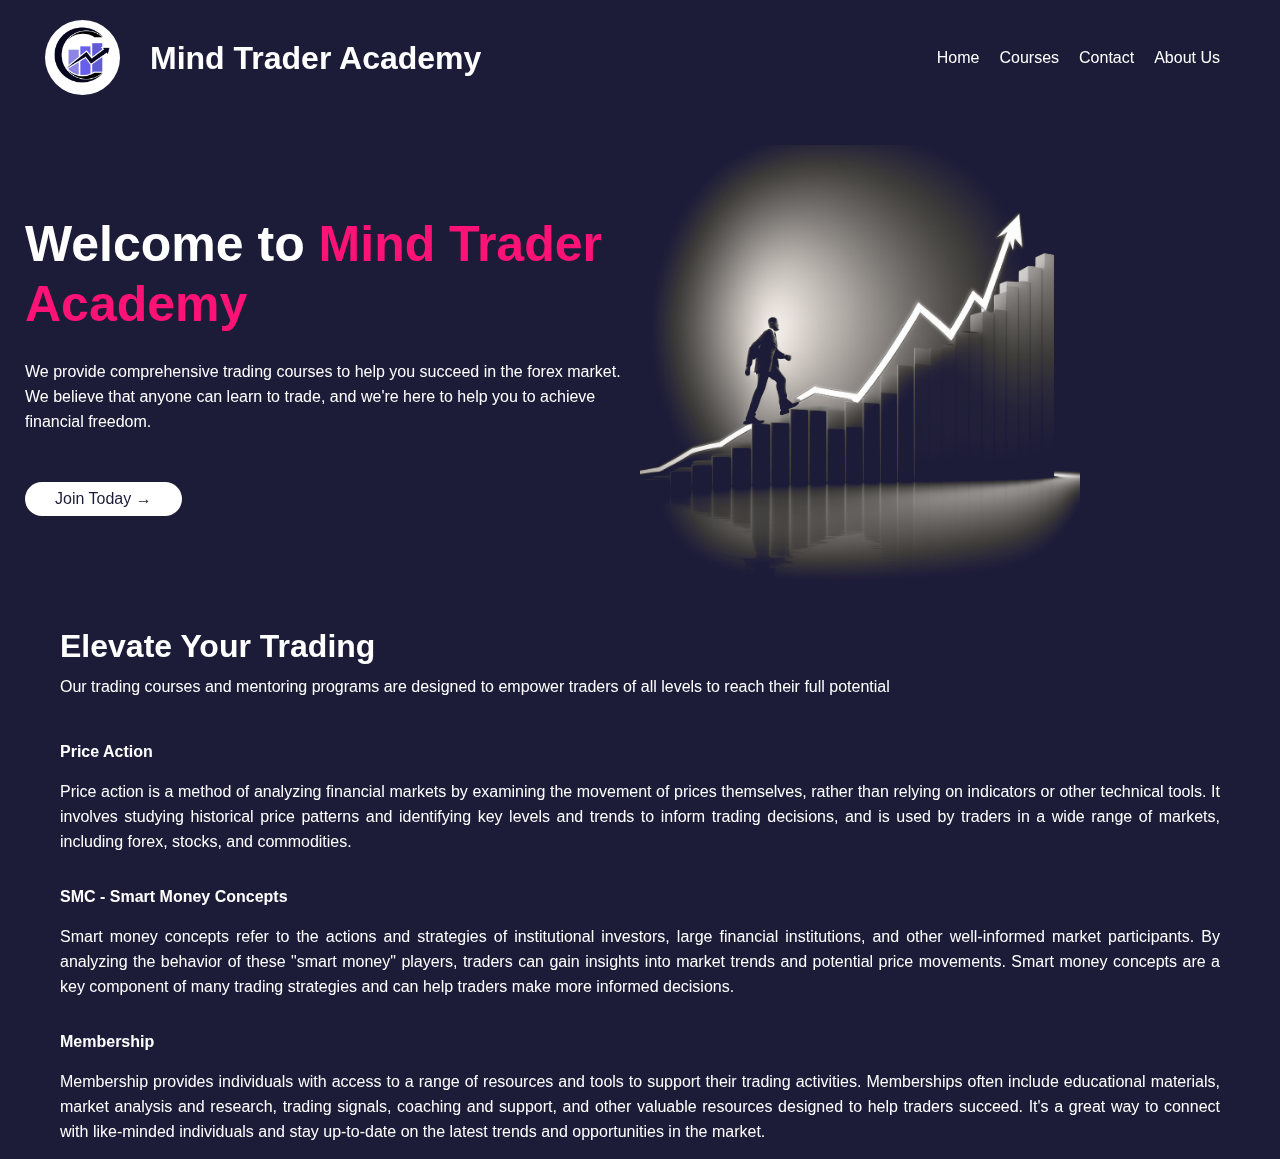
<file: index.html>
<!DOCTYPE html>
<html lang="en">
  <head>
    <meta charset="UTF-8">
    <meta http-equiv="X-UA-Compatible" content="IE=edge" />
    <meta name="viewport" content="width=device-width, initial-scale=1.0" />
    <title>Mind Trader Academy</title>
    <link rel="icon" type="image/x-icon" href="images/logo.png">
    <link rel="stylesheet" href="index.css">
  </head>
  <body>
    <div class="header">
      <div class="container">
        <div class="navbar">
          <div class="logo">
            <img src="images/logo.png">
            <h1>Mind Trader Academy</h1>
          </div>
          <nav>
            <ul>
              <li><a href="index.html">Home</a></li>
              <li><a href="courses.html">Courses</a></li>
              <li><a href="contact.html">Contact</a></li>
              <li><a href="about.html">About Us</a></li>
            </ul>
          </nav>
          <div id="hamburger-icon" onclick="toggleMobileMenu(this)">
            <div class="bar1"></div>
            <div class="bar2"></div>
            <div class="bar3"></div>
            <ul class="mobile-menu">
              <li><a href="index.html">Home</a></li>
              <li><a href="courses.html">Courses</a></li>
              <li><a href="contact.html">Contact</a></li>
              <li><a href="about.html">About Us</a></li>
            </ul>
          </div>
        </div>
        <div class="row">
          <div class="col-2">
            <h1>Welcome to <span>Mind Trader Academy</span></h1>
            <p>We provide comprehensive trading courses to help you succeed in the forex market. We believe that anyone can learn to trade, and we're here to help you to achieve financial freedom.</p>
            <br>
            <a href="courses.html" class="btn">Join Today &#8594</a>
          </div>
          <div class="col-2">
           <img src="images/homepage.png">
          </div>
        </div>
      </div>
    </div>

    <!------Our Contribution--------->
    <div class="categories">
      <div class="sub-category">
        <div class="row">
          <div class="ourContributions">
            <h1>Elevate Your Trading</h1>
            <p>Our trading courses and mentoring programs are designed to empower traders of all levels to reach their full potential</p>
            <br>
            <div class="offering">
                <h4>Price Action</h4>
                <p class="offering-detail">Price action is a method of analyzing financial markets by examining the movement of prices themselves, rather than relying on indicators or other technical tools. It involves studying historical price patterns and identifying key levels and trends to inform trading decisions, and is used by traders in a wide range of markets, including forex, stocks, and commodities.</p>
                
                <h4>SMC - Smart Money Concepts</h4>
                <p class="offering-detail">Smart money concepts refer to the actions and strategies of institutional investors, large financial institutions, and other well-informed market participants. By analyzing the behavior of these "smart money" players, traders can gain insights into market trends and potential price movements. Smart money concepts are a key component of many trading strategies and can help traders make more informed decisions.</p>

                <h4>Membership</h4>
                <p class="offering-detail">Membership provides individuals with access to a range of resources and tools to support their trading activities. Memberships often include educational materials, market analysis and research, trading signals, coaching and support, and other valuable resources designed to help traders succeed. It's a great way to connect with like-minded individuals and stay up-to-date on the latest trends and opportunities in the market.</p>
            </div>
          </div>
        </div>
      </div>
    </div>

    <script src="index.js"></script>
  </body>
</html>
</file>
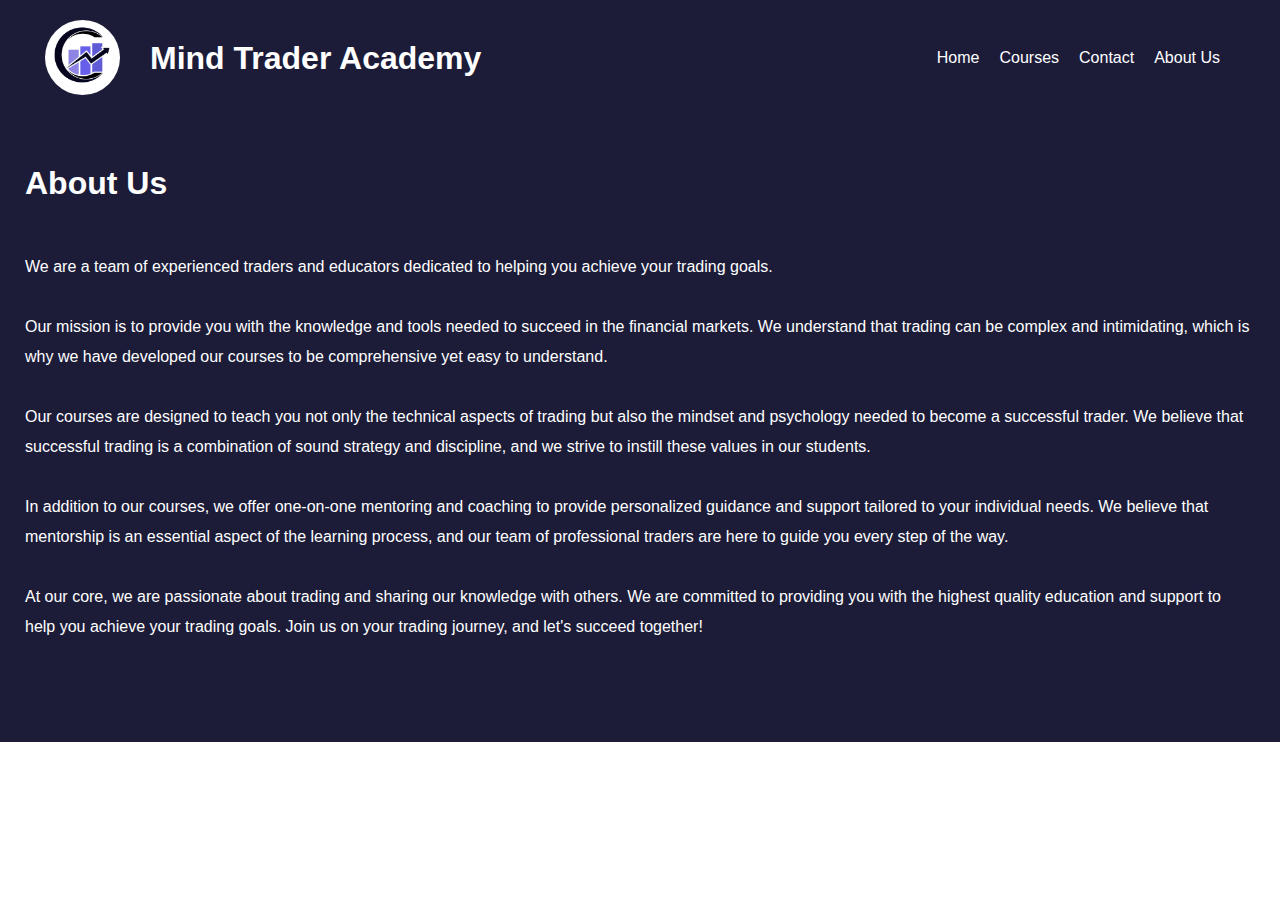
<file: about.html>
<!DOCTYPE html>
<html lang="en">
  <head>
    <meta charset="UTF-8">
    <meta http-equiv="X-UA-Compatible" content="IE=edge" />
    <meta name="viewport" content="width=device-width, initial-scale=1.0" />
    <title>Mind Trader Academy</title>
    <link rel="icon" type="image/x-icon" href="images/logo.png">
    <link rel="stylesheet" href="about.css">
  </head>
  <body>
  	<div class="header">
  		<div class="container">
  			<div class="navbar">
          		<div class="logo">
		            <img src="images/logo.png">
		            <h1>Mind Trader Academy</h1>
		        </div>
		        <nav>
		            <ul>
			            <li><a href="index.html">Home</a></li>
			            <li><a href="courses.html">Courses</a></li>
			            <li><a href="contact.html">Contact</a></li>
			            <li><a href="about.html">About Us</a></li>
		            </ul>
		        </nav>
		        <div id="hamburger-icon" onclick="toggleMobileMenu(this)">
		            <div class="bar1"></div>
		            <div class="bar2"></div>
		            <div class="bar3"></div>
		            <ul class="mobile-menu">
			            <li><a href="index.html">Home</a></li>
			            <li><a href="courses.html">Courses</a></li>
			            <li><a href="contact.html">Contact</a></li>
			            <li><a href="about.html">About Us</a></li>
		            </ul>
		        </div>
        	</div>
            <div class="row">
                    <h1>About Us</h1>
                    <p>We are a team of experienced traders and educators dedicated to helping you achieve your trading goals.

                        <br>
                        <br>
    
                        Our mission is to provide you with the knowledge and tools needed to succeed in the financial markets. 
                        We understand that trading can be complex and intimidating, which is why we have developed our courses 
                        to be comprehensive yet easy to understand.

                        <br>
                        <br>
                        
                        Our courses are designed to teach you not only the technical aspects of trading but also the mindset and 
                        psychology needed to become a successful trader. We believe that successful trading is a combination of 
                        sound strategy and discipline, and we strive to instill these values in our students.

                        <br>
                        <br>
                        
                        In addition to our courses, we offer one-on-one mentoring and coaching to provide personalized guidance 
                        and support tailored to your individual needs. We believe that mentorship is an essential aspect of the 
                        learning process, and our team of professional traders are here to guide you every step of the way.

                        <br>
                        <br>
                        
                        At our core, we are passionate about trading and sharing our knowledge with others. We are committed to 
                        providing you with the highest quality education and support to help you achieve your trading goals. 
                        Join us on your trading journey, and let's succeed together!
                        
                        </p>
            </div>
  		</div>
  	</div>
  	<script src="about.js"></script>
  </body>
 </html>
</file>
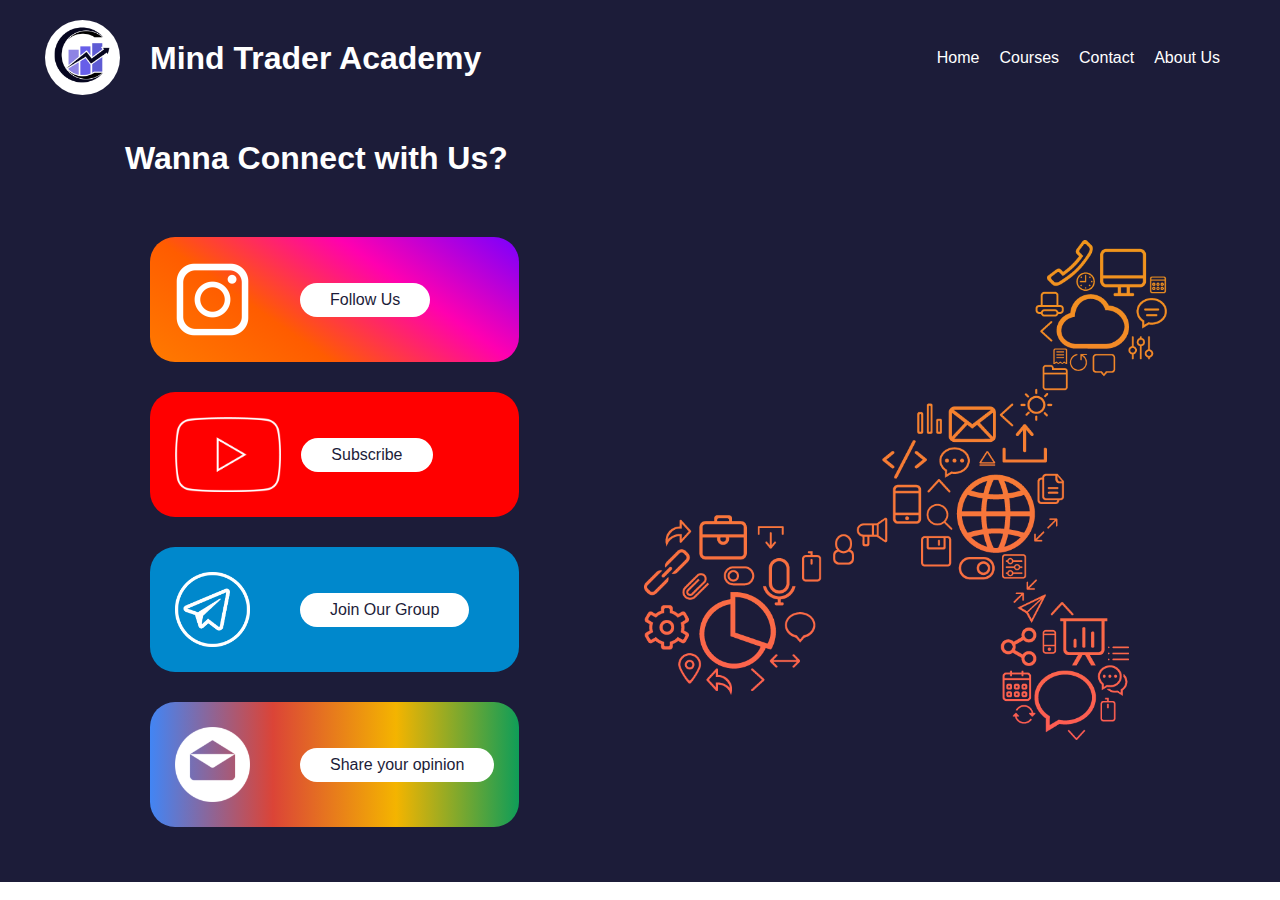
<file: contact.html>
<!DOCTYPE html>
<html lang="en">
  <head>
    <meta charset="UTF-8">
    <meta http-equiv="X-UA-Compatible" content="IE=edge" />
    <meta name="viewport" content="width=device-width, initial-scale=1.0" />
    <title>Mind Trader Academy</title>
    <link rel="icon" type="image/x-icon" href="images/logo.png">
    <link rel="stylesheet" href="contact.css">
  </head>
  <body>
  	<div class="header">
  		<div class="container">
  			<div class="navbar">
          		<div class="logo">
		            <img src="images/logo.png">
		            <h1>Mind Trader Academy</h1>
		        </div>
		        <nav>
		            <ul>
			            <li><a href="index.html">Home</a></li>
			            <li><a href="courses.html">Courses</a></li>
			            <li><a href="contact.html">Contact</a></li>
			            <li><a href="about.html">About Us</a></li>
		            </ul>
		        </nav>
		        <div id="hamburger-icon" onclick="toggleMobileMenu(this)">
		            <div class="bar1"></div>
		            <div class="bar2"></div>
		            <div class="bar3"></div>
		            <ul class="mobile-menu">
			            <li><a href="index.html">Home</a></li>
			            <li><a href="courses.html">Courses</a></li>
			            <li><a href="contact.html">Contact</a></li>
			            <li><a href="about.html">About Us</a></li>
		            </ul>
		        </div>
        	</div>
        	<div class="row">
        		<div class="col-2">
        			<h1>Wanna Connect with Us?</h1>
        			<div class="sub-row">
        				<div class="col-4" id="instagram">
        					<img src="images/instagram.png">
        					<a href="https://instagram.com/mind_trader_academy?igshid=ZDdkNTZiNTM=" class="btn">Follow Us</a>
        				</div>
        				<div class="col-4" id="youtube">
        					<img src="images/youtube.png">
        					<a href="https://youtube.com/@Mind_Trader_Academy" class="btn">Subscribe</a>
        				</div>
        				<div class="col-4" id="telegram">
        					<img src="images/telegram.png">
        					<a href="https://telegram.me/mindtraderacademy" class="btn">Join Our Group</a>
        				</div>
        				<div class="col-4" id="mail">
        					<img src="images/mail.png">
        					<a href="mailto:mindtraderacademy@gmail.com" class="btn">Share your opinion</a>
        				</div>
        			</div>
        		</div>
        		<div class="col-2" id="contact">
        			<img src="images/contactpage.png">
        		</div>
        	</div>
  		</div>
  	</div>
  	<script src="contact.js"></script>
  </body>
 </html>
</file>
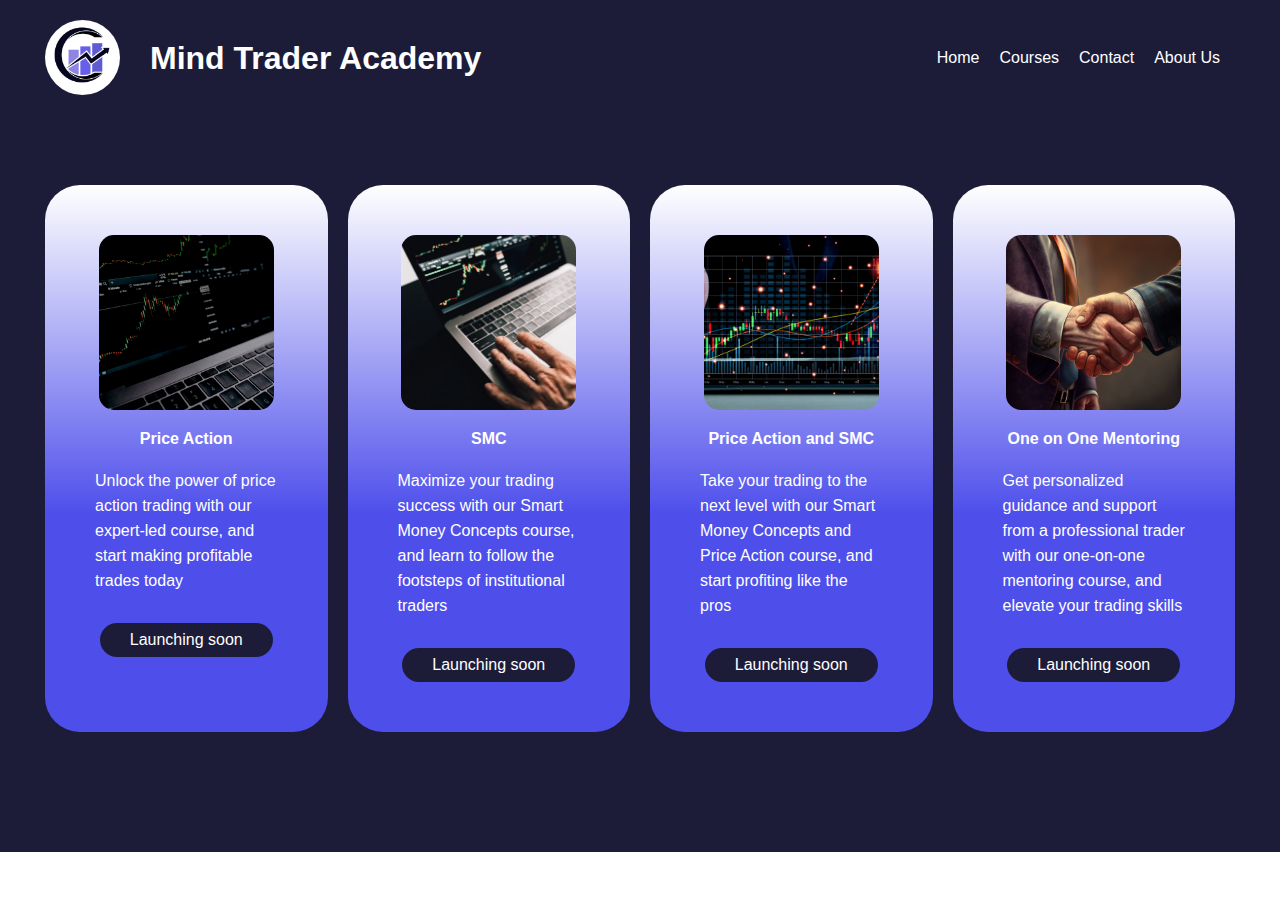
<file: courses.html>
<!DOCTYPE html>
<html lang="en">
  <head>
    <meta charset="UTF-8">
    <meta http-equiv="X-UA-Compatible" content="IE=edge" />
    <meta name="viewport" content="width=device-width, initial-scale=1.0" />
    <title>Mind Trader Academy</title>
    <link rel="icon" type="image/x-icon" href="images/logo.png">
    <link rel="stylesheet" href="courses.css">
  </head>
  <body>
  	<div class="header">
  		<div class="container">
  			<div class="navbar">
          		<div class="logo">
		            <img src="images/logo.png">
		            <h1>Mind Trader Academy</h1>
		        </div>
		        <nav>
		            <ul>
			            <li><a href="index.html">Home</a></li>
			            <li><a href="courses.html">Courses</a></li>
			            <li><a href="contact.html">Contact</a></li>
			            <li><a href="about.html">About Us</a></li>
		            </ul>
		        </nav>
		        <div id="hamburger-icon" onclick="toggleMobileMenu(this)">
		            <div class="bar1"></div>
		            <div class="bar2"></div>
		            <div class="bar3"></div>
		            <ul class="mobile-menu">
			            <li><a href="index.html">Home</a></li>
			            <li><a href="courses.html">Courses</a></li>
			            <li><a href="contact.html">Contact</a></li>
			            <li><a href="about.html">About Us</a></li>
		            </ul>
		        </div>
        	</div>
        	<div class="grid-container">
	          <!-- Price action -->
	          <div class="grid-item">
	            <img src="images/course1.png">
	            <h4>Price Action</h4>
              <p>Unlock the power of price action trading with our expert-led course, and start making profitable trades today</p>
	            <!--<h5>Price: &#8377 12,000</h5>-->
	            <a href="" class="btn">Launching soon</a>
	          </div>

	          <!-- SMC -->
	          <div class="grid-item">
	            <img src="images/course2.png">
	            <h4>SMC</h4>
              <p>Maximize your trading success with our Smart Money Concepts course, and learn to follow the footsteps of institutional traders</p>
	            <!--<h5>Price: &#x20B9 23,000</h5>-->
	            <a href="" class="btn">Launching soon</a>
	          </div>

	          <!-- Price action, SMC -->
	          <div class="grid-item">
	            <img src="images/course3.png">
	            <h4>Price Action and SMC</h4>
              <p>Take your trading to the next level with our Smart Money Concepts and Price Action course, and start profiting like the pros</p>
	            <!--<h5>Price: &#x20B9 30,000</h5>-->
	            <a href="" class="btn">Launching soon</a>
	          </div>

	          <!-- One on One -->
	          <div class="grid-item">
	            <img src="images/course4.png">
	            <h4>One on One Mentoring</h4>
              <p>Get personalized guidance and support from a professional trader with our one-on-one mentoring course, and elevate your trading skills</p>
	            <!--<h5>Price: &#x20B9 40,000</h5>-->
	            <a href="" class="btn">Launching soon</a>
	          </div>
	        </div>
  		</div>
  	</div>
  	<script src="courses.js"></script>
  </body>
 </html>
</file>
<file: index.css>
*{
  margin: 0;
  padding: 0;
  box-sizing: border-box;
}

body{
  font-family: 'Poppins', sans-serif;
}

.header{
  background-color: #1C1C39;
}

.logo{
  display: flex;
}

.logo img{
  width: 75px;
  height: 75px;
  border-radius: 50%;
}

.logo h1{
  padding-left: 30px;
  margin-top: 20px;
  color: #FFF
}

.navbar{
  display: flex;
  align-items: center;
  padding: 20px;
}

nav{
  margin: auto 10px auto auto;
}

ul {
  list-style: none;
  height: 100%;
  display: flex;
  align-items: center;
  justify-content: space-around;
}

ul a {
  color: #FFF;
}

ul li {
  padding: 5px;
  margin-left: 10px;
}

ul li:hover {
  transform: scale(1.1);
  transition: 0.3s;
}

a{
  text-decoration: none;
  color: #555;
}

p{
  color: #fff;
  line-height: 25px;
}

.container{
  max-width: 1300px;
  margin: auto;
  padding-left: 25px;
  padding-right: 25px;
}

.row{
  display: flex;
  align-items: center;
  flex-wrap: wrap;
  justify-content: space-around;
}

span{
  color: #FF1276;
}

.col-2{
  flex-basis: 50%;
  min-width: 300px;
}

.col-2 img{
  padding: 30px 0;
  height: 500px;
  mix-blend-mode: lighten;
}

.col-2 h1{
  font-size: 50px;
  line-height: 60px;
  margin: 25px 0;
  color: #FFF
}

.btn{
  display: inline-block;
  background: #ffF;
  color: #1C1C39;
  padding: 8px 30px;
  margin: 30px 0;
  border-radius: 30px;
  transition: background 0.5s;
  transition: color 0.3s;
}

.btn:hover{
  background: #4E4FEB;
  color: #FFF;
}

.header{
  position: relative;
}

.categories{
  margin: 0px 0px;
  padding: 0px 60px;
  background-color: #1C1C39;
}

.categories .sub-category .row{
  line-height: 25px;
}

.ourContributions h1, h4{
  padding: 15px 0;
  color: #fff;
}

.ourContributions p{
  text-align: justify;
}

.offering-detail{
  padding: 0 0 15px 0;
  text-align: justify;
}

/*------------media query for menu-------*/
#hamburger-icon {
  margin: auto 10px auto auto;
  display: none;
  cursor: pointer;
}

#hamburger-icon div {
  width: 35px;
  height: 3px;
  background-color: #fff;
  margin: 6px 0;
  transition: 0.4s;
}

.open .bar1 {
  -webkit-transform: rotate(-45deg) translate(-6px, 6px);
  transform: rotate(-45deg) translate(-6px, 6px);
}

.open .bar2 {
  opacity: 0;
}

.open .bar3 {
  -webkit-transform: rotate(45deg) translate(-6px, -8px);
  transform: rotate(45deg) translate(-6px, -8px);
}

.open .mobile-menu {
  display: flex;
  flex-direction: column;
  align-items: center;
  justify-content: flex-start;
  height: 160px;
  top: 100px;
}

.mobile-menu {
  display: none;
  position: absolute;
  top: 50px;
  left: 0;
  height: calc(100vh - 50px);
  width: 100%;
}

.mobile-menu li {
  margin-bottom: 10px;
}

@media only screen and (max-width: 750px) {

  .col-2 img{
  padding: 30px 0;
  height: 400px;
  mix-blend-mode: lighten;
}

  nav {
    display: none;
  }

  ul a {
  color: #fff;
  }

  ul{
    background: #4E4FEB;
  }

  #hamburger-icon{
    display: block;
  }
}

@media only screen and (max-width: 590px) {

  nav {
    display: none;
  }

  ul a {
  color: #fff;
  }

  ul{
    background: #4E4FEB;
  }

  #hamburger-icon{
    display: block;
  }

  .open .mobile-menu {
  display: flex;
  flex-direction: column;
  align-items: center;
  justify-content: flex-start;
  height: 160px;
  top: 130px;
  }
}

@media only screen and (max-width: 421px) {
  .col-2 img{
  padding: 30px 0;
  height: 300px;
  mix-blend-mode: lighten;
}
  
  nav {
    display: none;
  }

  ul a {
  color: #fff;
  }

  ul{
    background: #4E4FEB;
  }

  #hamburger-icon{
    display: block;
  }

  .open .mobile-menu {
  display: flex;
  flex-direction: column;
  align-items: center;
  justify-content: flex-start;
  height: 160px;
  top: 155px;
  }
}
</file>
<file: about.css>
*{
    margin: 0;
    padding: 0;
    box-sizing: border-box;
  }
  
  body{
    font-family: 'Poppins', sans-serif;
  }
  
  .header{
    background-color: #1C1C39;
    position: relative;
    background: #1C1C39;
    padding-bottom: 50px;
  }
  
  .logo{
    display: flex;
  }
  
  .logo img{
    width: 75px;
    height: 75px;
    border-radius: 50%;
  }
  
  .logo h1{
    padding-left: 30px;
    margin-top: 20px;
    color: #FFF
  }
  
  .navbar{
    display: flex;
    align-items: center;
    padding: 20px;
  }
  
  nav{
    margin: auto 10px auto auto;
  }
  
  ul {
    list-style: none;
    height: 100%;
    display: flex;
    align-items: center;
    justify-content: space-around;
  }
  
  ul a {
    color: #FFF;
  }
  
  ul li {
    padding: 5px;
    margin-left: 10px;
  }
  
  ul li:hover {
    transform: scale(1.1);
    transition: 0.3s;
  }
  
  a{
    text-decoration: none;
    color: #555;
  }
  
  p{
    color: #fff;
    line-height: 25px;
  }
  
  .container{
    max-width: 1300px;
    margin: auto;
    padding-left: 25px;
    padding-right: 25px;
  }
  
  .row{
    margin: 50px auto;
  }

  .row h1{
    color: #fff;
    margin-bottom: 50px;
  }

  .row p{
    line-height: 30px;
  }

  /*------------media query for menu-------*/
  #hamburger-icon {
    margin: auto 10px auto auto;
    display: none;
    cursor: pointer;
  }
  
  #hamburger-icon div {
    width: 35px;
    height: 3px;
    background-color: #fff;
    margin: 6px 0;
    transition: 0.4s;
  }
  
  .open .bar1 {
    -webkit-transform: rotate(-45deg) translate(-6px, 6px);
    transform: rotate(-45deg) translate(-6px, 6px);
  }
  
  .open .bar2 {
    opacity: 0;
  }
  
  .open .bar3 {
    -webkit-transform: rotate(45deg) translate(-6px, -8px);
    transform: rotate(45deg) translate(-6px, -8px);
  }
  
  .open .mobile-menu {
    display: flex;
    flex-direction: column;
    align-items: center;
    justify-content: flex-start;
    height: 160px;
    top: 100px;
  }
  
  .mobile-menu {
    display: none;
    position: absolute;
    top: 50px;
    left: 0;
    height: calc(100vh - 50px);
    width: 100%;
  }
  
  .mobile-menu li {
    margin-bottom: 10px;
  }
  
  @media only screen and (max-width: 750px) {
    nav {
      display: none;
    }
  
    ul a {
    color: #fff;
    }
  
    ul{
      background: #4E4FEB;
    }
  
    #hamburger-icon{
      display: block;
    }
  }
  
  @media only screen and (max-width: 590px) {
    nav {
      display: none;
    }
  
    ul a {
    color: #fff;
    }
  
    ul{
      background: #4E4FEB;
    }
  
    #hamburger-icon{
      display: block;
    }
  
    .open .mobile-menu {
    display: flex;
    flex-direction: column;
    align-items: center;
    justify-content: flex-start;
    height: 160px;
    top: 130px;
    }
  }
  
  @media only screen and (max-width: 421px) {
    nav {
      display: none;
    }
  
    ul a {
    color: #fff;
    }
  
    ul{
      background: #4E4FEB;
    }
  
    #hamburger-icon{
      display: block;
    }
  
    .open .mobile-menu {
    display: flex;
    flex-direction: column;
    align-items: center;
    justify-content: flex-start;
    height: 160px;
    top: 155px;
    }
  
    .col-2{
    margin-top: 25px;
    margin-left: 0px;
    }
  }
</file>
<file: contact.css>
*{
  margin: 0;
  padding: 0;
  box-sizing: border-box;
}

body{
  font-family: 'Poppins', sans-serif;
}

.header{
  background-color: #1C1C39;
  position: relative;
}

.logo{
  display: flex;
}

.logo img{
  width: 75px;
  height: 75px;
  border-radius: 50%;
}

.logo h1{
  padding-left: 30px;
  margin-top: 20px;
  color: #FFF
}

.navbar{
  display: flex;
  align-items: center;
  padding: 20px;
}

nav{
  margin: auto 10px auto auto;
}

ul {
  list-style: none;
  height: 100%;
  display: flex;
  align-items: center;
  justify-content: space-around;
}

ul a {
  color: #FFF;
}

ul li {
  padding: 5px;
  margin-left: 10px;
}

ul li:hover {
  transform: scale(1.1);
  transition: 0.3s;
}

a{
  text-decoration: none;
  color: #555;
}

p{
  color: #fff;
  line-height: 25px;
}

.container{
  max-width: 1300px;
  margin: auto;
  padding-left: 25px;
  padding-right: 25px;
}

.row{
  display: flex;
}

.col-2{
  margin-top: 25px;
  margin-left: 100px;
}

.col-2 h1{
  color: #fff;
}

#contact img{
  height: 600px;
  padding-top: 100px;
}

.sub-row{
  padding: 25px;
  margin-top: 35px;
}

.btn{
  background: #ffF;
  color: #1C1C39;
  padding: 8px 30px;
  border-radius: 30px;
  transition: background 0.5s;
  transition: color 0.3s;
}

.btn:hover{
  transform: scale(1.05);
  transition: 0.25s;
}

.col-4{
  display: flex;
  padding: 25px;
  align-items: center;
  background: #fff;
  max-width: 480px;
  border: none;
  border-radius: 25px;
  margin-bottom: 30px;
}

.col-4 a{
  text-align: center;
}

.col-4 img{
  height: 75px;
  margin-right: 50px;
}

#instagram{
  background: linear-gradient(35deg,#ff7a00, #ff5c00, #ff00b0, #7800ff);
}

#instagram img{
  filter: brightness(0) invert(1);
}


#youtube{
  background: #ff0000;
}

#youtube img{
  margin-right: 20px;
}

#telegram{
  background: #0088cc;
}

#mail{
  background: linear-gradient(90deg,#4285f4, #db4437, #f4b400, #0f9d58);
}

/*------------media query for menu-------*/
#hamburger-icon {
  margin: auto 10px auto auto;
  display: none;
  cursor: pointer;
}

#hamburger-icon div {
  width: 35px;
  height: 3px;
  background-color: #fff;
  margin: 6px 0;
  transition: 0.4s;
}

.open .bar1 {
  -webkit-transform: rotate(-45deg) translate(-6px, 6px);
  transform: rotate(-45deg) translate(-6px, 6px);
}

.open .bar2 {
  opacity: 0;
}

.open .bar3 {
  -webkit-transform: rotate(45deg) translate(-6px, -8px);
  transform: rotate(45deg) translate(-6px, -8px);
}

.open .mobile-menu {
  display: flex;
  flex-direction: column;
  align-items: center;
  justify-content: flex-start;
  height: 160px;
  top: 100px;
}

.mobile-menu {
  display: none;
  position: absolute;
  top: 50px;
  left: 0;
  height: calc(100vh - 50px);
  width: 100%;
}

.mobile-menu li {
  margin-bottom: 10px;
}

@media only screen and (max-width: 750px) {
  #contact img{
  display: none;
}
  nav {
    display: none;
  }

  ul a {
  color: #fff;
  }

  ul{
    background: #4E4FEB;
  }

  #hamburger-icon{
    display: block;
  }
}

@media only screen and (max-width: 590px) {
  nav {
    display: none;
  }

  ul a {
  color: #fff;
  }

  ul{
    background: #4E4FEB;
  }

  #hamburger-icon{
    display: block;
  }

  .open .mobile-menu {
  display: flex;
  flex-direction: column;
  align-items: center;
  justify-content: flex-start;
  height: 160px;
  top: 130px;
  }
}

@media only screen and (max-width: 590px){
  nav {
    display: none;
  }

  ul a {
  color: #fff;
  }

  ul{
    background: #4E4FEB;
  }

  #hamburger-icon{
    display: block;
  }

  .open .mobile-menu {
  display: flex;
  flex-direction: column;
  align-items: center;
  justify-content: flex-start;
  height: 160px;
  top: 155px;
  }

  .col-2{
  margin-top: 25px;
  margin-left: 50px;
  }
}

@media only screen and (max-width: 421px) {
  #contact img{
  display: none;
}

  nav {
    display: none;
  }

  ul a {
  color: #fff;
  }

  ul{
    background: #4E4FEB;
  }

  #hamburger-icon{
    display: block;
  }

  .open .mobile-menu {
  display: flex;
  flex-direction: column;
  align-items: center;
  justify-content: flex-start;
  height: 160px;
  top: 155px;
  }

  .col-2{
  margin-top: 25px;
  margin-left: 0px;
  }
}
</file>
<file: courses.css>
*{
  margin: 0;
  padding: 0;
  box-sizing: border-box;
}

body{
  font-family: 'Poppins', sans-serif;
}

.header{
  background-color: #1C1C39;
  position: relative;
  padding-bottom: 50px;
}

.logo{
  display: flex;
}

.logo img{
  width: 75px;
  height: 75px;
  border-radius: 50%;
}

.logo h1{
  padding-left: 30px;
  margin-top: 20px;
  color: #FFF
}

.navbar{
  display: flex;
  align-items: center;
  padding: 20px;
}

nav{
  margin: auto 10px auto auto;
}

ul {
  list-style: none;
  height: 100%;
  display: flex;
  align-items: center;
  justify-content: space-around;
}

ul a {
  color: #FFF;
}

ul li {
  padding: 5px;
  margin-left: 10px;
}

ul li:hover {
  transform: scale(1.1);
  transition: 0.3s;
}

a{
  text-decoration: none;
  color: #555;
}

p{
  color: #fff;
  line-height: 25px;
}

.container{
  max-width: 1300px;
  margin: auto;
  padding-left: 25px;
  padding-right: 25px;
}

.grid-container {
  display: grid;
  grid-template-columns: repeat(4, 1fr);
  grid-gap: 20px;
  justify-items: center;
  margin: 20px;
  padding-top: 50px;
}

/* CSS for the grid items */
.grid-item{
  display: flex;
  flex-direction: column;
  align-items: center;
  padding: 50px;
  padding-bottom: 20px;
  margin-bottom: 50px;
  background: linear-gradient(#fff,#4E4FEB 60%);
  border-radius: 35px;
}

.grid-item img{
  width: 175px;
  border-radius: 15px;
}

.grid-item h4,h5,p{
  color: #fff;
  margin-top: 20px;
}

.grid-item a{
  text-decoration: none;
}

/* CSS for the social media link icon */
.social-icon {
  height: 80px;
  width: 80px;
  max-width: 100%;
}

.btn{
  display: inline-block;
  background: #1C1C39;
  color: #fff;
  padding: 8px 30px;
  margin: 30px 0;
  border-radius: 30px;
  transition: background 0.5s;
  transition: color 0.3s;
}

.btn:hover{
  background: #fff;
  color: #4E4FEB;
}

/*------------media query for menu-------*/
#hamburger-icon {
  margin: auto 10px auto auto;
  display: none;
  cursor: pointer;
}

#hamburger-icon div {
  width: 35px;
  height: 3px;
  background-color: #fff;
  margin: 6px 0;
  transition: 0.4s;
}

.open .bar1 {
  -webkit-transform: rotate(-45deg) translate(-6px, 6px);
  transform: rotate(-45deg) translate(-6px, 6px);
}

.open .bar2 {
  opacity: 0;
}

.open .bar3 {
  -webkit-transform: rotate(45deg) translate(-6px, -8px);
  transform: rotate(45deg) translate(-6px, -8px);
}

.open .mobile-menu {
  display: flex;
  flex-direction: column;
  align-items: center;
  justify-content: flex-start;
  height: 160px;
  top: 100px;
}

.mobile-menu {
  display: none;
  position: absolute;
  top: 50px;
  left: 0;
  height: calc(100vh - 50px);
  width: 100%;
}

.mobile-menu li {
  margin-bottom: 10px;
}

@media only screen and (max-width: 750px) {
  nav {
    display: none;
  }

  ul a {
  color: #fff;
  }

  ul{
    background: #4E4FEB;
  }

  #hamburger-icon{
    display: block;
  }

  .grid-container {
    grid-template-columns: 2fr;
  }

}

@media only screen and (max-width: 590px) {
  nav {
    display: none;
  }

  ul a {
  color: #fff;
  }

  ul{
    background: #4E4FEB;
  }

  #hamburger-icon{
    display: block;
  }

  .open .mobile-menu {
  display: flex;
  flex-direction: column;
  align-items: center;
  justify-content: flex-start;
  height: 160px;
  top: 130px;
  }

  .grid-container {
    grid-template-columns: 1fr;
  }

}

@media only screen and (max-width: 421px) {
  nav {
    display: none;
  }

  ul a {
  color: #fff;
  }

  ul{
    background: #4E4FEB;
  }

  #hamburger-icon{
    display: block;
  }

  .open .mobile-menu {
  display: flex;
  flex-direction: column;
  align-items: center;
  justify-content: flex-start;
  height: 160px;
  top: 155px;
  }

  .col-2{
  margin-top: 25px;
  margin-left: 0px;
  }

  .grid-container {
    grid-template-columns: 1fr;
  }

}
</file>
